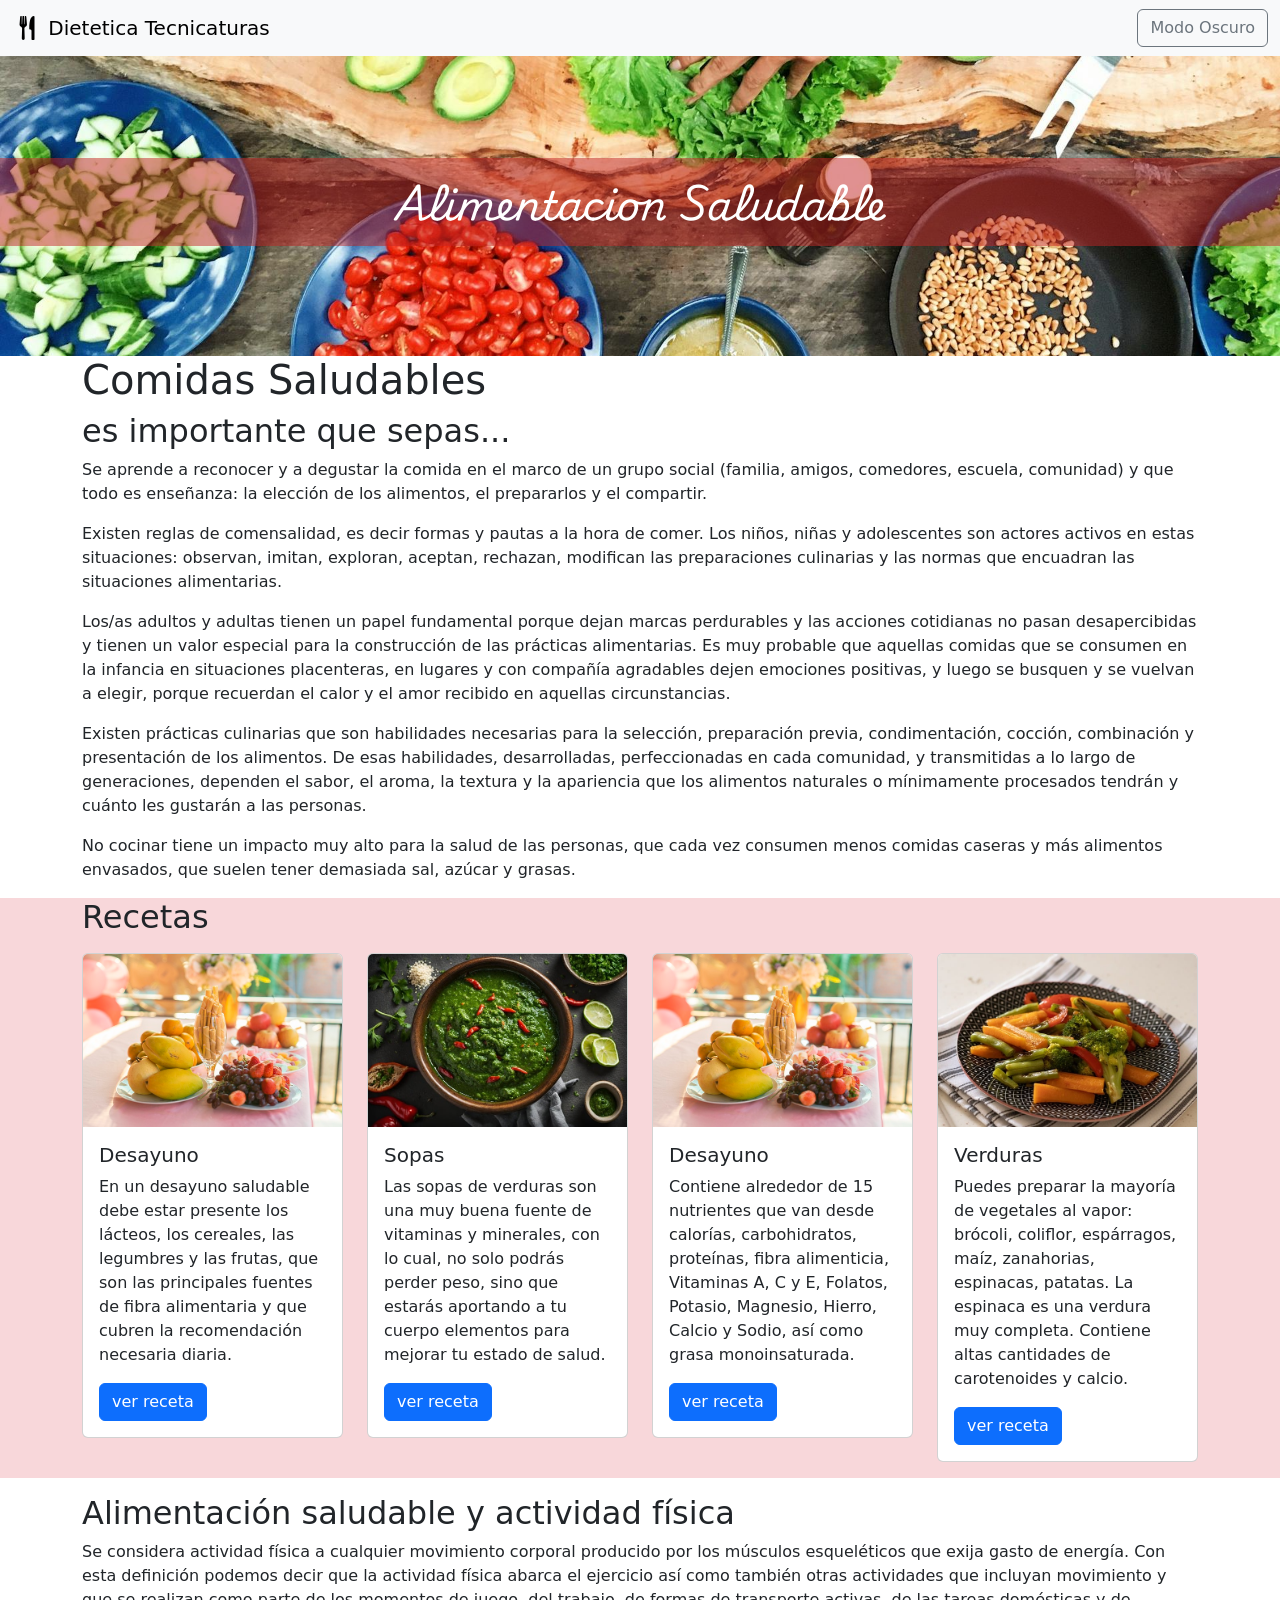
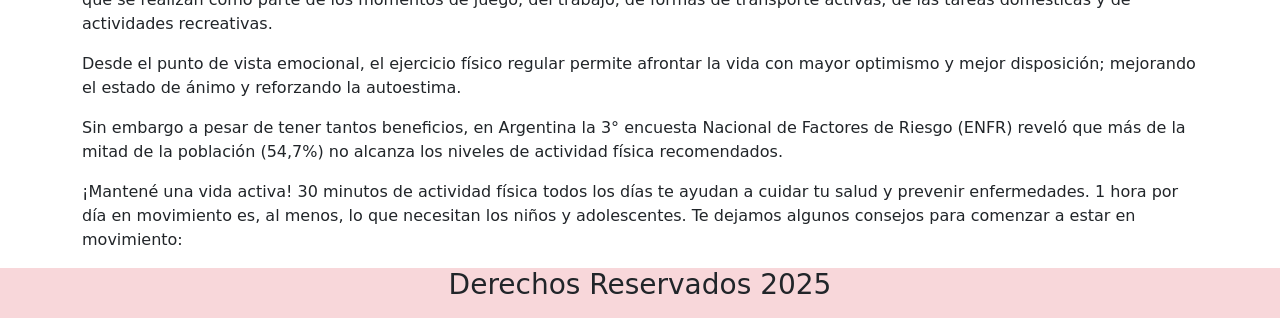
<file: index.html>
<!DOCTYPE html>
<html lang="en" data-bs-theme="light">
<head>
    <meta charset="UTF-8">
    <meta name="viewport" content="width=device-width, initial-scale=1.0">

    <!-- enlace a google font -->

    <link rel="preconnect" href="https://fonts.googleapis.com">
    <link rel="preconnect" href="https://fonts.gstatic.com" crossorigin>
    <link href="https://fonts.googleapis.com/css2?family=Playwrite+DK+Loopet:wght@100..400&display=swap" rel="stylesheet">

    <title>Ejercicio con Card en bootstrap y personalización</title>

    <!-- enlace a bootsytap -->
    <link href="https://cdn.jsdelivr.net/npm/bootstrap@5.3.3/dist/css/bootstrap.min.css" rel="stylesheet" integrity="sha384-QWTKZyjpPEjISv5WaRU9OFeRpok6YctnYmDr5pNlyT2bRjXh0JMhjY6hW+ALEwIH" crossorigin="anonymous">

    <!-- enlace a style personalizado -->
     <link rel="stylesheet" href="./css/style.css">
  
</head>
<body >
<!-- inicio de sesion -->
    <!-- barra de navegacion -->
 
    <nav class="navbar bg-body-tertiary">
        <div class="container-fluid">
            <a class="navbar-brand" href="#">
            <img src="/assects/logo/fork-knife.svg" alt="Logo" width="30" height="24" class="d-inline-block align-text-top">
            Dietetica Tecnicaturas
            </a>
             
               <button id="themeToggle" class="btn btn-outline-secondary">
          <i id="themeIcon" class="bi bi-moon">modo claroscuro</i> 
        </button>
        </div>
    </nav>


    <!-- encabezado de página -->
     <!-- personalizado con un estilo perosnal -->

    <header>
 
       <h1>Alimentacion Saludable</h1>

      
    </header>

    <section class="container ">
        <h1>Comidas Saludables</h1>
        <h2>es importante que sepas... </h2>
        <p>Se aprende a reconocer y a degustar la comida en el marco de un grupo social (familia, amigos, comedores, escuela, comunidad) y que todo es enseñanza: la elección de los alimentos, el prepararlos y el compartir.</p>
        <p>Existen reglas de comensalidad, es decir formas y pautas a la hora de comer. Los niños, niñas y adolescentes son actores activos en estas situaciones: observan, imitan, exploran, aceptan, rechazan, modifican las preparaciones culinarias y las normas que encuadran las situaciones alimentarias.</p>
        <p>Los/as adultos y adultas tienen un papel fundamental porque dejan marcas perdurables y las acciones cotidianas no pasan desapercibidas y tienen un valor especial para la construcción de las prácticas alimentarias. Es muy probable que aquellas comidas que se consumen en la infancia en situaciones placenteras, en lugares y con compañía agradables dejen emociones positivas, y luego se busquen y se vuelvan a elegir, porque recuerdan el calor y el amor recibido en aquellas circunstancias.</p>
        <p>Existen prácticas culinarias que son habilidades necesarias para la selección, preparación previa, condimentación, cocción, combinación y presentación de los alimentos. De esas habilidades, desarrolladas, perfeccionadas en cada comunidad, y transmitidas a lo largo de generaciones, dependen el sabor, el aroma, la textura y la apariencia que los alimentos naturales o mínimamente procesados tendrán y cuánto les gustarán a las personas.</p>
        <p>No cocinar tiene un impacto muy alto para la salud de las personas, que cada vez consumen menos comidas caseras y más alimentos envasados, que suelen tener demasiada sal, azúcar y grasas.</p>


    </section>

<!-- sección de recetas - vamos a usar card para presentar la información -->

<section class="bg-danger-subtle pb-3  mb-3  ">

    <!-- contenedor de la seccion recetas -->

    <div class="container">

            <h2>Recetas</h2>

            <!-- definimos la fila que va a contener 4 columnnas cada una de ellas va a tener una card -->

        <div class="row ">

            <div class="col-12 col-md-6 col-lg-3 mt-2 ">
                
                <div class="card" >
                <img src="./assects/cards/desayuno.jpg" class="card-img-top" alt="...">
                <div class="card-body">
                <h5 class="card-title">Desayuno</h5>
                <p class="card-text">En un desayuno saludable debe estar presente los lácteos, los cereales, las legumbres y las frutas, que son las principales fuentes de fibra alimentaria y que cubren la recomendación necesaria diaria.</p>
                <a href="https://medlineplus.gov/spanish/recetas/batido-energetico-de-pina-verde/" class="btn btn-primary">ver receta</a>
                </div>
            </div>

            </div>

            <div class="col-12 col-md-6 col-lg-3 mt-2 ">

                <div class="card " >
                <img src="./assects/cards/sopa.jpg" class="card-img-top" alt="...">
                <div class="card-body">
                    <h5 class="card-title">Sopas</h5>
                    <p class="card-text">Las sopas de verduras son una muy buena fuente de vitaminas y minerales, con lo cual, no solo podrás perder peso, sino que estarás aportando a tu cuerpo elementos para mejorar tu estado de salud.</p>
                    <a href="https://medlineplus.gov/spanish/recetas/sopa-de-pollo-con-tortilla/" class="btn btn-primary">ver receta</a>
                </div>
                </div>

            </div>
            
            <div class="col-12 col-md-6 col-lg-3 mt-2 ">

                <div class="card" >
                <img src="./assects/cards/desayuno.jpg" class="card-img-top" alt="...">
                <div class="card-body">
                    <h5 class="card-title">Desayuno</h5>
                    <p class="card-text">Contiene alrededor de 15 nutrientes que van desde calorías, carbohidratos, proteínas, fibra alimenticia, Vitaminas A, C y E, Folatos, Potasio, Magnesio, Hierro, Calcio y Sodio, así como grasa monoinsaturada.</p>
                    <a href="https://medlineplus.gov/spanish/recetas/batido-energetico-de-pina-verde/" class="btn btn-primary">ver receta</a>
                </div>
                </div>

            </div>

            <div class="col-12 col-md-6 col-lg-3 mt-2 ">

                <div class="card" >
                <img src="./assects/cards/verduras.jpg" class="card-img-top" alt="...">
                <div class="card-body">
                    <h5 class="card-title">Verduras</h5>
                    <p class="card-text">Puedes preparar la mayoría de vegetales al vapor: brócoli, coliflor, espárragos, maíz, zanahorias, espinacas, patatas. La espinaca es una verdura muy completa. Contiene altas cantidades de carotenoides y calcio.</p>
                    <a href="https://www.paulinacocina.net/ingrediente/verduras" class="btn btn-primary">ver receta</a>
                </div>
                </div>

            </div>




        </div>

    </div>

  

</section>

<section class="container ">

    <h2>Alimentación saludable y actividad física</h2>
    
    <p>Se considera actividad física a cualquier movimiento corporal producido por los músculos esqueléticos que exija gasto de energía. Con esta definición podemos decir que la actividad física abarca el ejercicio así como también otras actividades que incluyan movimiento y que se realizan como parte de los momentos de juego, del trabajo, de formas de transporte activas, de las tareas domésticas y de actividades recreativas.</p>
    <p>Desde el punto de vista emocional, el ejercicio físico regular permite afrontar la vida con mayor optimismo y mejor disposición; mejorando el estado de ánimo y reforzando la autoestima.</p>
    <p>Sin embargo a pesar de tener tantos beneficios, en Argentina la 3° encuesta Nacional de Factores de Riesgo (ENFR) reveló que más de la mitad de la población (54,7%) no alcanza los niveles de actividad física recomendados.</p>
    <p>¡Mantené una vida activa! 30 minutos de actividad física todos los días te ayudan a cuidar tu salud y prevenir enfermedades. 1 hora por día en movimiento es, al menos, lo que necesitan los niños y adolescentes. Te dejamos algunos consejos para comenzar a estar en movimiento:</p>


</section>



<footer class="bg-danger-subtle  ">
    <div class="container text-center pb-2  ">
        <h3>Derechos Reservados 2025</h3>
    </div>
   
</footer>


<script src="https://cdn.jsdelivr.net/npm/bootstrap@5.3.3/dist/js/bootstrap.bundle.min.js" integrity="sha384-YvpcrYf0tY3lHB60NNkmXc5s9fDVZLESaAA55NDzOxhy9GkcIdslK1eN7N6jIeHz" crossorigin="anonymous"></script>

<script src="./programacion/modo.js"></script>

</body>
</html>
</file>
<file: css/style.css>
header {
  background-image: url('../assects/portada/pexels-mvdheuvel-2284166.jpg'); /* Cambia esto por la ruta de tu imagen */
  background-size: cover;
  background-position: center;
  height: 300px; /* Altura ajustable */
  display: flex;
  align-items: center;
  justify-content: center;
}

header h1 {
    font-family: "Playwrite DK Loopet", cursive;
  background-color: rgba(196, 38, 38, 0.5); /* Fondo semitransparente negro */
  color: white;
  padding: 20px;
  width: 100%;
  text-align: center;
  font-size: 2.5em;
}


/* 🔽 Tablet: hasta 992px */
@media (max-width: 992px) {
  header {
   
    height: 250px;
  }

  header h1 {
      background-color: rgba(36, 129, 191, 0.5); /* Fondo semitransparente negro */
    font-size: 2em;
    padding: 15px;
  }
}

/* 🔽 Móvil: hasta 576px */
@media (max-width: 576px) {
  header {
    
    height: 200px;
  }

  header h1 {
     background-color: rgba(21, 185, 89, 0.5); /* Fondo semitransparente negro */
    font-size: 1.5em;
    padding: 10px;
  }
}
</file>
